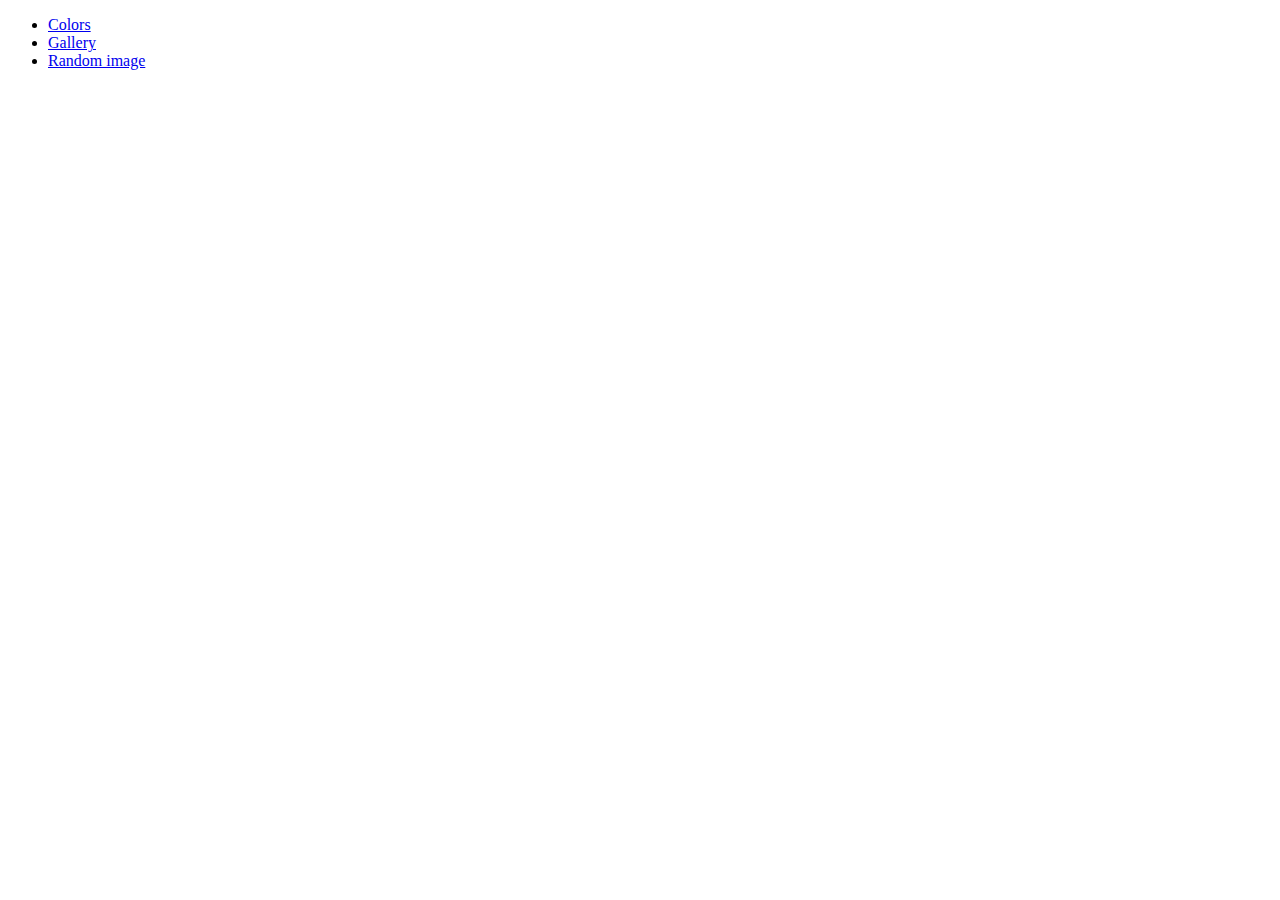
<file: index.html>
<!DOCTYPE html>
<html lang="en">
<head>
    <meta charset="UTF-8">
    <meta name="viewport" content="width=device-width, initial-scale=1.0">
    <title>JS Sandbox</title>
</head>
<body>

    <div class="container">
        <ul>
            <li><a href="colors.html">Colors</a></li>
            <li><a href="gallery.html">Gallery</a></li>
            <li><a href="randomImage.html">Random image</a></li>
        </ul>
    </div>
    
</body>
</html>
</file>
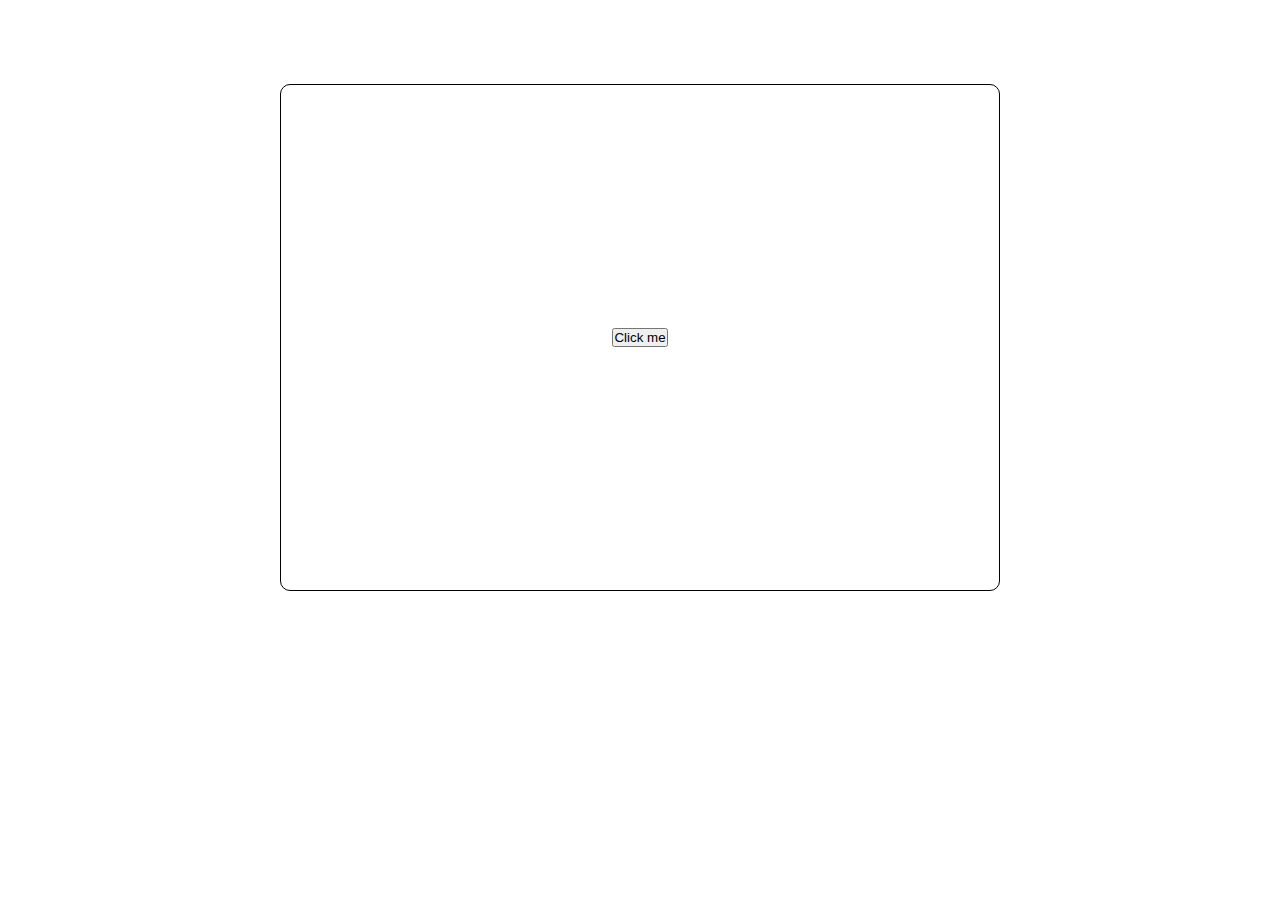
<file: colors.html>
<!DOCTYPE html>
<html lang="en">
<head>
    <meta charset="UTF-8">
    <meta name="viewport" content="width=device-width, initial-scale=1.0">
    <title>Random Colors</title>
    <link rel="stylesheet" href="css/colors.css">
</head>
<body>
    <div class="container">
        <div class="box-container">
            <div class="box">
                <button>Click me</button>
            </div>
        </div>
    </div>

    <script src="js/colors.js"></script>
</body>
</html>
</file>
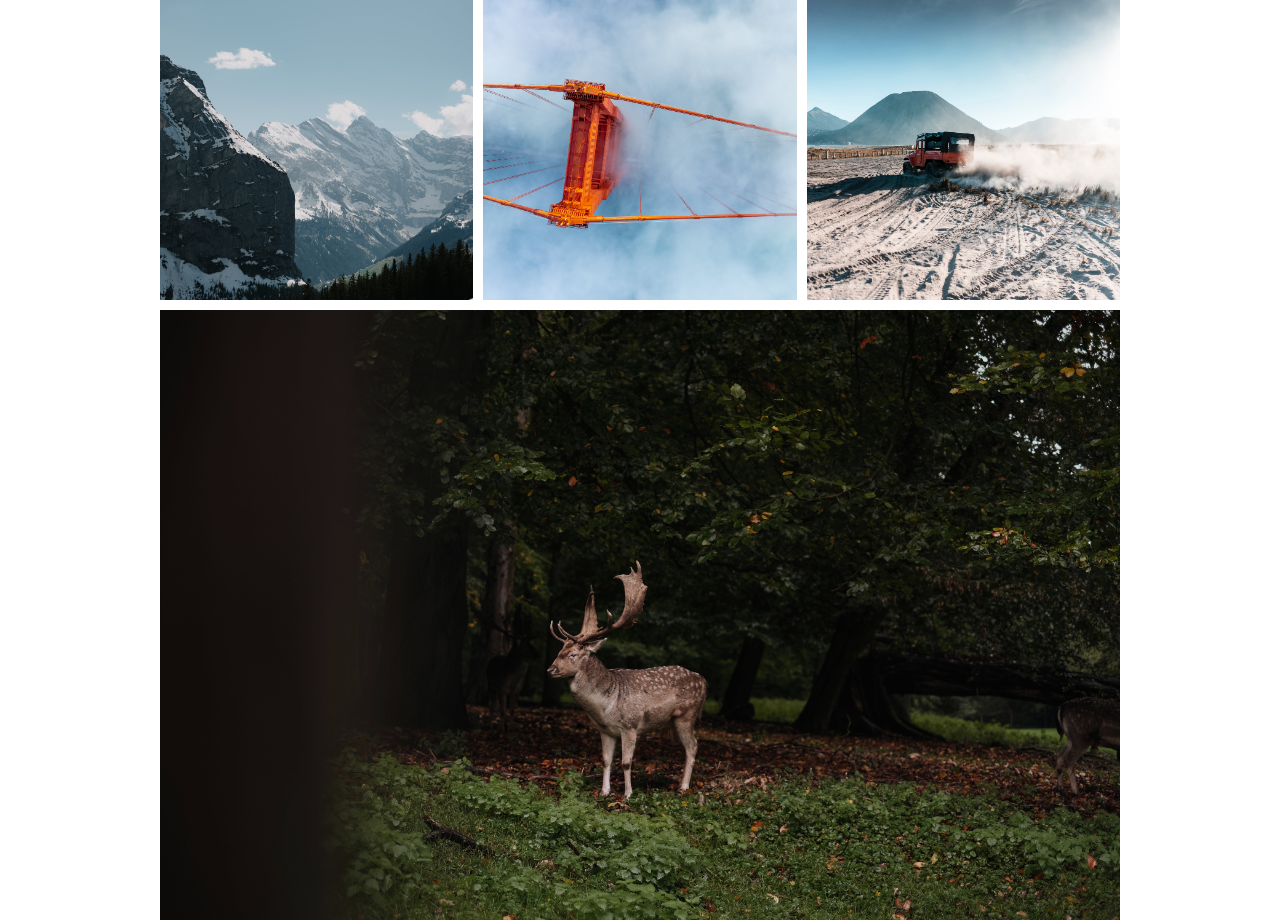
<file: gallery.html>
<!DOCTYPE html>
<html lang="en">
<head>
    <meta charset="UTF-8">
    <meta name="viewport" content="width=device-width, initial-scale=1.0">
    <title>JS Gallery</title>
    <link rel="stylesheet" href="css/images.css">
</head>
<body>

    <div class="container">
        <div class="gallery">
            <div class="gallery-image gallery-image1">
                <img src="images/pic1.jpg" alt="">
            </div>

            <div class="gallery-image gallery-image2">
                <img src="images/pic2.jpg" alt="">
            </div>

            <div class="gallery-image gallery-image3">
                <img src="images/pic3.jpg" alt="">
            </div>

            <div class="gallery-image gallery-image4">
                <img src="images/pic4.jpg" alt="">
            </div>
        </div>

    </div>

    <script src="js/images.js"></script>
    
</body>
</html>
</file>
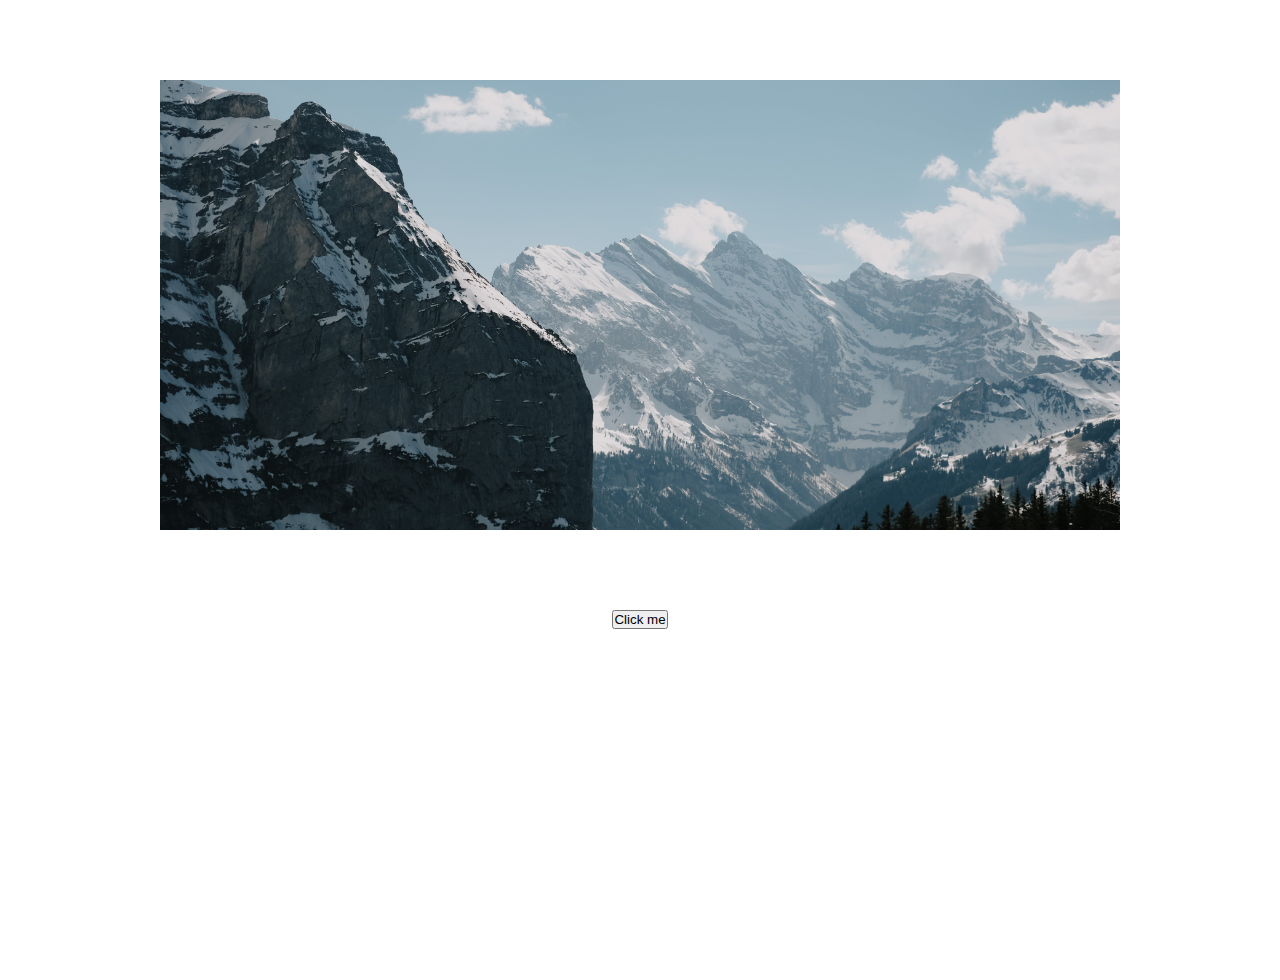
<file: randomImage.html>
<!DOCTYPE html>
<html lang="en">
<head>
    <meta charset="UTF-8">
    <meta name="viewport" content="width=device-width, initial-scale=1.0">
    <title>Random Image</title>
    <link rel="stylesheet" href="css/randomImage.css">
</head>
<body>

    <div class="container">
        <div class="image-container">
            <img src="images/pic1.jpg" alt="">
        </div>
        <button>Click me</button>
    </div>

    <script src="js/randomImage.js"></script>
    
</body>
</html>
</file>
<file: css/colors.css>
* {
    box-sizing: border-box;
    margin: 0;
    padding: 0;
}

.box-container {
    align-items: center;
    display: flex;
    justify-content: center;
    height: 75vh;
    margin: 0 auto;
    width: 75%;
}

.box {
    align-items: center;
    display: flex;
    justify-content: center;
    border: 1px solid black;
    border-radius: 10px;
    height: 75%;
    margin: 0 auto;
    width: 75%;
}
</file>
<file: css/images.css>
* {
    box-sizing: border-box;
    margin: 0;
    padding: 0;

}

.gallery {
    display: grid;
    height: 95%;
    gap: 10px;
    grid-template-columns: repeat(3, 1fr);
    grid-template-rows: repeat(3, 300px);
    margin: 0 auto;
    width: 75%;
}

.gallery-image img {
    width: 100%;
    object-fit: cover;
    height: 100%;
}

.gallery-image4 {
    grid-column: 1/4;
    grid-row: 2/4;
}
</file>
<file: css/randomImage.css>
* {
    margin: 0;
    padding: 0;
    box-sizing: border-box;
}

.container {
    height: 100vh;
    text-align: center;
}

.image-container {
    height: 50%;
    margin: 5rem auto;
    width: 75%;
}

img {
    object-fit: cover;
    height: 100%;
    width: 100%;
}
</file>
